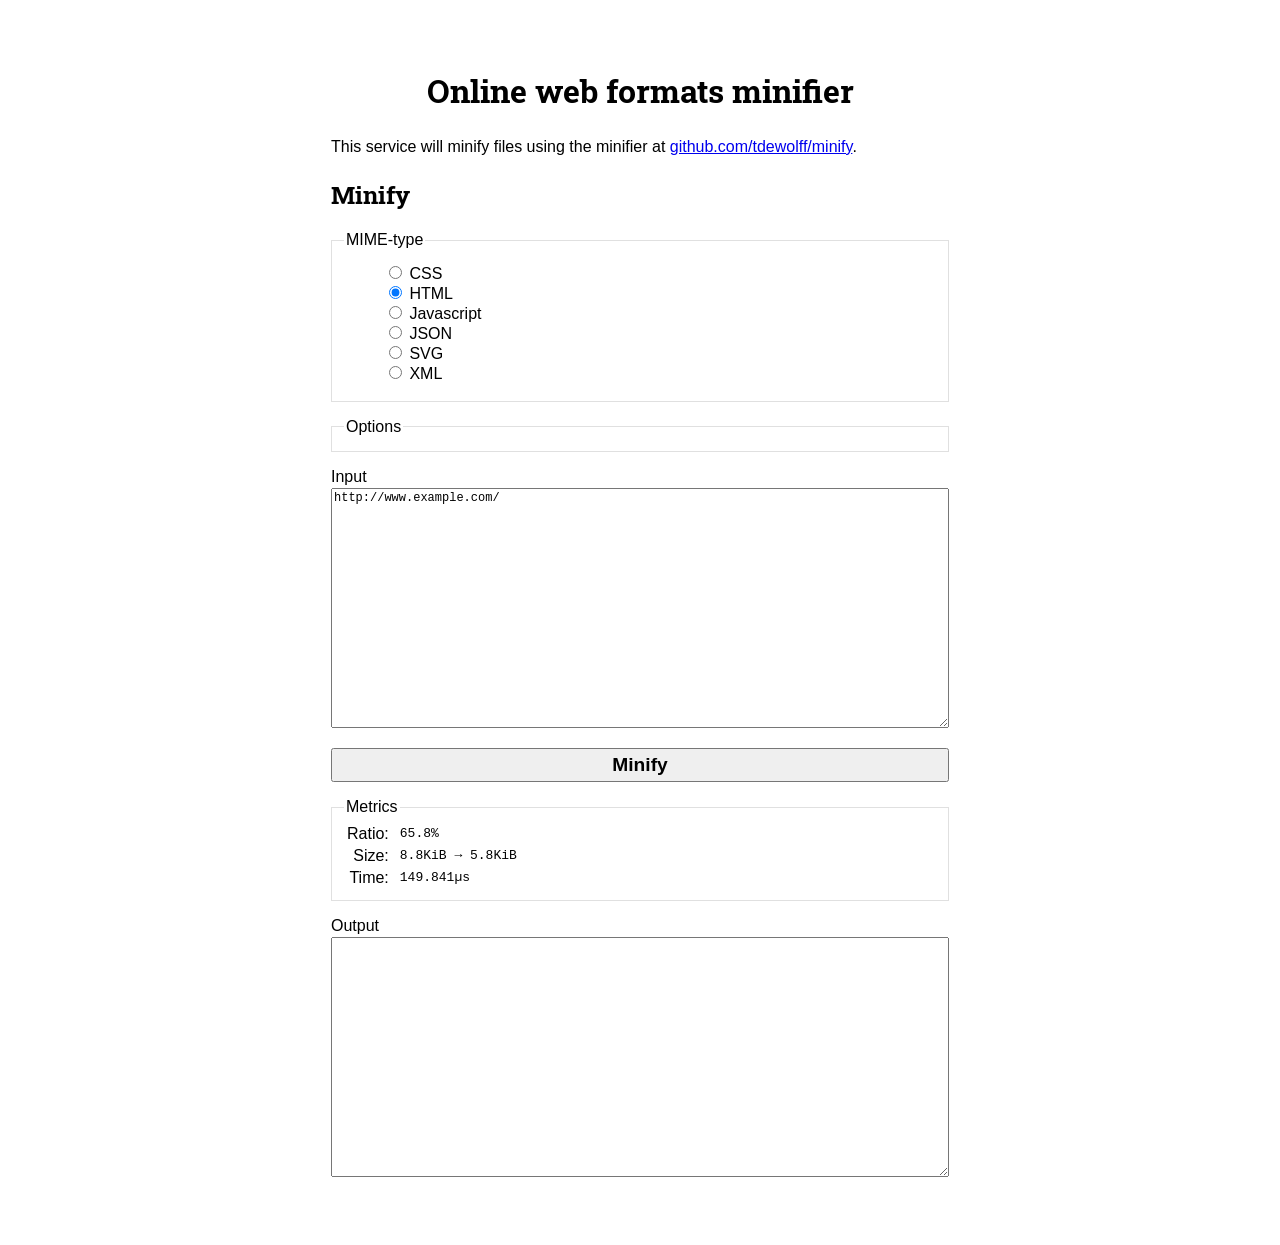
<file: static/minify/index.html>
<!DOCTYPE HTML>
<html lang="en"><head>
		<meta charset="utf-8">
		<meta name="viewport" content="width=device-width, initial-scale=1">
		<title>Online Code Minifier</title>
		<link rel="stylesheet" href="style.css">
		<link rel="stylesheet" href="https://fonts.googleapis.com/css?family=Roboto+Slab:700">
		<script src="//code.jquery.com/jquery-2.1.3.min.js"></script>
        <link rel="stylesheet" type="text/css" media="screen" href="/static/minify/style.css"/>
	</head>

	<body>

<h1>Online web formats minifier</h1>
<p>This service will minify files using the minifier at <a href="https://github.com/tdewolff/minify">github.com/tdewolff/minify</a>.</p>

<h2>Minify</h2>
<form id="minify" method="POST">
	<fieldset>
		<legend>MIME-type</legend>
		<ul>
			<li><label for="css"><input type="radio" id="css" name="mime" value="text/css"> CSS</label></li>
			<li><label for="html"><input type="radio" id="html" name="mime" value="text/html" checked=""> HTML</label></li>
			<li><label for="js"><input type="radio" id="js" name="mime" value="text/javascript"> Javascript</label></li>
			<li><label for="json"><input type="radio" id="json" name="mime" value="application/json"> JSON</label></li>
			<li><label for="svg"><input type="radio" id="svg" name="mime" value="image/svg+xml"> SVG</label></li>
			<li><label for="xml"><input type="radio" id="xml" name="mime" value="text/xml"> XML</label></li>
		</ul>
	</fieldset>
	<fieldset>
		<legend>Options</legend>
		<ul id="css-options" class="options" style="display: none;">
			<li><label for="css-decimals"><input type="number" id="css-decimals" name="css-decimals" min="-1" max="10" value="-1"> Number of decimals to preserve in numbers, -1 is all</label></li>
            <li><label for="css-keepcss2"><input type="checkbox" id="css-keepcss2" name="css-keepcss2"> Preserve CSS2 features</label></li>
		</ul>
		<ul id="html-options" class="options" style="display: none;">
            <li><label for="html-keepconditionalcomments"><input type="checkbox" id="html-keepconditionalcomments" name="html-keepconditionalcomments"> Preserve conditional comments</label></li>
			<li><label for="html-keepdefaultattrvals"><input type="checkbox" id="html-keepdefaultattrvals" name="html-keepdefaultattrvals"> Preserve default attribute values</label></li>
			<li><label for="html-keepdocumenttags"><input type="checkbox" id="html-keepdocumenttags" name="html-keepdocumenttags"> Preserve <code>html</code>, <code>head</code> and <code>body</code> tags</label></li>
			<li><label for="html-keependtags"><input type="checkbox" id="html-keependtags" name="html-keependtags"> Preserve all end tags</label></li>
			<li><label for="html-keepwhitespace"><input type="checkbox" id="html-keepwhitespace" name="html-keepwhitespace"> Preserve whitespace characters but still collapse multiple into one</label></li>
		</ul>
		<ul id="svg-options" class="options" style="display: none;">
			<li><label for="svg-decimals"><input type="number" id="svg-decimals" name="svg-decimals" min="-1" max="10" value="-1"> Number of decimals to preserve in numbers, -1 is all</label></li>
		</ul>
		<ul id="xml-options" class="options" style="display: none;">
			<li><label for="xml-keepwhitespace"><input type="checkbox" id="xml-keepwhitespace" name="xml-keepwhitespace"> Preserve whitespace characters but still collapse multiple into one</label></li>
		</ul>
	</fieldset>
	<p><label for="src">Input <textarea id="src" name="src">http://www.example.com/</textarea></label></p>
	<p><input type="button" class="button" value="Minify"></p>
	<fieldset>
		<legend>Metrics</legend>
		<table id="metrics">
			<tbody><tr>
				<td>Ratio:</td>
				<td id="ratio">65.8%</td>
			</tr>
			<tr>
				<td>Size:</td>
				<td id="size">8.8KiB → 5.8KiB</td>
			</tr>
			<tr>
				<td>Time:</td>
				<td id="time">149.841µs</td>
			</tr>
		</tbody></table>
	</fieldset>
	<p class="error" style="display: none;"></p>
	<p><label for="dst">Output <textarea id="dst" name="dst" style="white-space:pre;" readonly=""></textarea></label></p>
</form>

<script>
	var urlParams;
	var match,
			pl     = /\+/g,  // Regex for replacing addition symbol with a space
			search = /([^&=]+)=?([^&]*)/g,
			decode = function (s) { return decodeURIComponent(s.replace(pl, " ")); },
			query  = window.location.search.substring(1);

	urlParams = {};
	while (match = search.exec(query))
	   urlParams[decode(match[1])] = decode(match[2]);
	function humanFileSize(bytes, si) {
		var thresh = si ? 1000 : 1024;
		if(bytes < thresh) return bytes + 'B';
		var units = si ? ['kB','MB','GB','TB','PB','EB','ZB','YB'] : ['KiB','MiB','GiB','TiB','PiB','EiB','ZiB','YiB'];
		var u = -1;
		do {
			bytes /= thresh;
			++u;
		} while(bytes >= thresh);
		return bytes.toFixed(1)+units[u];
	};

	$(function(){
		$('#minify input[type="button"]').click(function(e) {
			e.preventDefault();
			$('#minify input[type="button"]').prop('disabled', 'true');
			$('.error').hide();
			var UID = urlParams["UID"];
			$.ajax({
				type: 'POST',
				url: '/tools?FUNC=WIDGET&t=MINIFY'+'&UID='+UID,
				data: $('form').serialize(),
				dataType: 'json',
				success: function(data){
					$('textarea[name="dst"]').text(data.Data);
					$('#ratio').text('' + (data.NewSize / data.OldSize * 100).toFixed(1) + '%');
					$('#size').html(humanFileSize(data.OldSize) + ' &#8594; ' + humanFileSize(data.NewSize));
					$('#time').text(data.Time);
					$('#minify input[type="button"]').prop('disabled', '');
				},
				error: function(data){
					$('.error').text('ERROR: ' + data.responseText).show();
					$('textarea[name="dst"]').text('');
					$('#ratio').text("-");
					$('#size').text("-");
					$('#time').text("-");
					$('#minify input[type="button"]').prop('disabled', '');
				}
			});
		});

		$('#src, #dst').focus(function() {
			$(this).select();
		});

		$('input[name="mime"]').change(function(e) {
			var mime = $(this).prop('id');
			$('.options').hide();
			$('#'+mime+'-options').show();
		});
	});
</script>
</body></html>
</file>
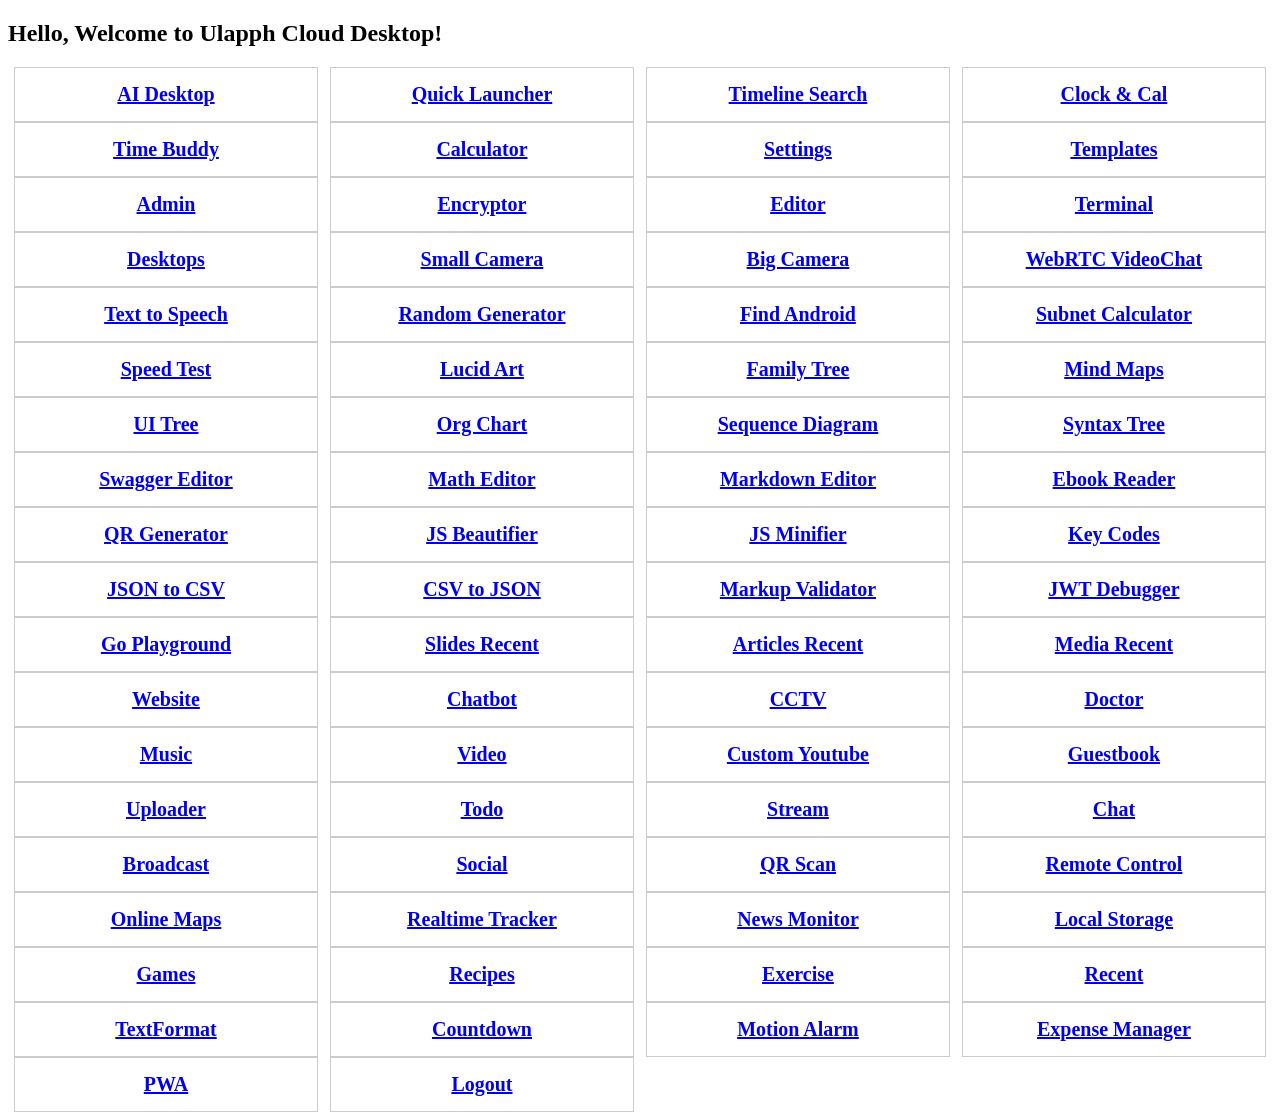
<file: static/pwa/index.html>
<!DOCTYPE html>
<html>
<head>
	<meta charset="UTF-8">
	<title>ULAPPH Cloud Desktop</title>
	<meta name="viewport" content="width=device-width, initial-scale=1.0">
	<meta name="description" content="ULAPPH Cloud Desktop - one world, one desktop!" />
	<style>
	div.gallery {
	  border: 1px solid #ccc;
	}

	div.gallery:hover {
	  border: 1px solid #777;
	}

	div.gallery img {
	  width: 100%;
	  height: auto;
	}

	div.desc {
	  padding: 15px;
	  text-align: center;
	  font-size: 20px;
	  font-weight: bold;
	}

	* {
	  box-sizing: border-box;
	}

	.responsive {
	  padding: 0 6px;
	  float: left;
	  width: 24.99999%;
	}

	@media only screen and (max-width: 700px) {
	  .responsive {
		width: 49.99999%;
		margin: 6px 0;
	  }
	}

	@media only screen and (max-width: 500px) {
	  .responsive {
		width: 100%;
	  }
	}

	.clearfix:after {
	  content: "";
	  display: table;
	  clear: both;
	}
	</style>
	<!-- Global site tag (gtag.js) - Google Analytics -->
	<script async src="https://www.googletagmanager.com/gtag/js?id=UA-87908378-2"></script>
	<script>
	  window.dataLayer = window.dataLayer || [];
	  function gtag(){dataLayer.push(arguments);}
	  gtag('js', new Date());

	  gtag('config', 'UA-87908378-2');
	</script>
	<script>
	function gotoURL(thisURL) {
		var urlParams;
		var match,
				pl     = /\+/g,  // Regex for replacing addition symbol with a space
				search = /([^&=]+)=?([^&]*)/g,
				decode = function (s) { return decodeURIComponent(s.replace(pl, " ")); },
				query  = window.location.search.substring(1);

		urlParams = {};
		while (match = search.exec(query))
		urlParams[decode(match[1])] = decode(match[2]);
		window.open(thisURL+"?UID="+urlParams['UID'], "_blank");
	}
	</script>
</head>
<body>

<h2>Hello, Welcome to Ulapph Cloud Desktop!</h2>

<!--div class="responsive">
  <div class="gallery">
    <a target="_blank" href="/search" title="Search">
    <div class="desc">Search</div>
  </div>
</div-->

<div class="responsive">
  <div class="gallery">
    <a target="_blank" onclick="gotoURL('/uwm');return false;" href="#" title="Desktop with AI">
    <div class="desc">AI Desktop</div>
  </div>
</div>

<div class="responsive">
  <div class="gallery">
    <a target="_blank" onclick="gotoURL('/tools?FUNC=WIDGET&t=MiniBrowserGet');return false;" href="#" title="Quick launch & Search">
    <div class="desc">Quick Launcher</div>
  </div>
</div>

<div class="responsive">
  <div class="gallery">
    <a target="_blank" onclick="gotoURL('/editor?EDIT_FUNC=TIMELINE&SID=GEN');return false;" href="#" title="Open ULAPPH TimelineJS">
    <div class="desc">Timeline Search</div>
  </div>
</div>

<div class="responsive">
  <div class="gallery">
    <a target="_blank" onclick="gotoURL('/tools?FUNC=WIDGET&t=AnalogClockWidget');return false;"  href="#" title="Clock & Cal">
    <div class="desc">Clock & Cal</div>
  </div>
</div>

<div class="responsive">
  <div class="gallery">
    <a target="_blank" onclick="gotoURL('https://www.worldtimebuddy.com/');return false;" href="#" title="Time Buddy">
    <div class="desc">Time Buddy</div>
  </div>
</div>

<div class="responsive">
  <div class="gallery">
    <a target="_blank" onclick="gotoURL('https://scientific-calculator.appspot.com/');return false;" href="#" title="Calculator">
    <div class="desc">Calculator</div>
  </div>
</div>

<div class="responsive">
  <div class="gallery">
    <a target="_blank" onclick="gotoURL('/tools?FUNC=WIDGET&t=MyPreferences');return false;" href="#" title="Settings">
    <div class="desc">Settings</div>
  </div>
</div>

<div class="responsive">
  <div class="gallery">
    <a target="_blank" onclick="gotoURL('https://ulapph-installer.appspot.com/contents?q=home');return false;" href="#" title="Templates">
    <div class="desc">Templates</div>
  </div>
</div>

<div class="responsive">
  <div class="gallery">
    <a target="_blank" onclick="gotoURL('/admin-setup');return false;" href="#" title="Admin">
    <div class="desc">Admin</div>
  </div>
</div>

<div class="responsive">
  <div class="gallery">
    <a target="_blank" onclick="gotoURL('/editor?EDIT_FUNC=CRYPTO');return false;" href="#" title="Encryptor">
    <div class="desc">Encryptor</div>
  </div>
</div>

<div class="responsive">
  <div class="gallery">
    <a target="_blank" onclick="gotoURL('/editor?EDIT_FUNC=READER');return false;" href="#" title="Editor">
    <div class="desc">Editor</div>
  </div>
</div>

<div class="responsive">
  <div class="gallery">
    <a target="_blank" onclick="gotoURL('/tools?FUNC=WIDGET&t=HTERM');return false;" href="#" title="Terminal">
    <div class="desc">Terminal</div>
  </div>
</div>

<div class="responsive">
  <div class="gallery">
    <a target="_blank" onclick="gotoURL('/tools?FUNC=ALL_DESKTOPS');return false;" href="#" title="Open ULAPPH Desktops">
    <div class="desc">Desktops</div>
  </div>
</div>

<!--div class="responsive">
  <div class="gallery">
    <a target="_blank" onclick="gotoURL('/static/pwa/www/index.html');return false;" href="#" title="Open ULAPPH Homepage">
    <div class="desc">WWW</div>
  </div>
</div-->

<div class="responsive">
  <div class="gallery">
    <a target="_blank" onclick="gotoURL('/tools?FUNC=MIRROR2');return false;" href="#" title="Small Camera">
    <div class="desc">Small Camera</div>
  </div>
</div>

<div class="responsive">
  <div class="gallery">
    <a target="_blank" onclick="gotoURL('/tools?FUNC=MIRROR');return false;" href="#" title="Big Camera">
    <div class="desc">Big Camera</div>
  </div>
</div>

<div class="responsive">
  <div class="gallery">
    <a target="_blank" onclick="gotoURL('https://appr.tc/');return false;" href="#" title="WebRTC VideoChat">
    <div class="desc">WebRTC VideoChat</div>
  </div>
</div>

<div class="responsive">
  <div class="gallery">
    <a target="_blank" onclick="gotoURL('/editor?EDIT_FUNC=TEXT-TO-SPEECH');return false;" href="#" title="Text to Speech">
    <div class="desc">Text to Speech</div>
  </div>
</div>

<div class="responsive">
  <div class="gallery">
    <a target="_blank" onclick="gotoURL('/tools?FUNC=WIDGET&t=RandomGenerator');return false;" href="#" title="Random Generator">
    <div class="desc">Random Generator</div>
  </div>
</div>

<div class="responsive">
  <div class="gallery">
    <a target="_blank" onclick="gotoURL('https://www.google.com/android/find');return false;" href="#" title="Find Android">
    <div class="desc">Find Android</div>
  </div>
</div>

<div class="responsive">
  <div class="gallery">
    <a target="_blank" onclick="gotoURL('https://www.subnetmask.info/');return false;" href="#" title="Subnet Calculator">
    <div class="desc">Subnet Calculator</div>
  </div>
</div>

<div class="responsive">
  <div class="gallery">
    <a target="_blank" onclick="gotoURL('/tools?FUNC=WIDGET&t=Speedtest&API_KEY=6pt90h4f3qwcbgclwkql6vseucunzzkkg3q6g5cttjmxpce9hfvl4l1234567890');return false;" href="#" title="Speed Test">
    <div class="desc">Speed Test</div>
  </div>
</div>

<div class="responsive">
  <div class="gallery">
    <a target="_blank" onclick="gotoURL('https://www.lucidchart.com/');return false;" href="#" title="Lucid Art">
    <div class="desc">Lucid Art</div>
  </div>
</div>

<div class="responsive">
  <div class="gallery">
    <a target="_blank" onclick="gotoURL('/tools?FUNC=WIDGET&t=FAM_TREE');return false;" href="#" title="Family Tree">
    <div class="desc">Family Tree</div>
  </div>
</div>


<div class="responsive">
  <div class="gallery">
    <a target="_blank" onclick="gotoURL('/mindmaps/');return false;" href="#" title="Mind Maps">
    <div class="desc">Mind Maps</div>
  </div>
</div>

<div class="responsive">
  <div class="gallery">
    <a target="_blank" onclick="gotoURL('/tree');return false;" href="#" title="UI Tree">
    <div class="desc">UI Tree</div>
  </div>
</div>

<div class="responsive">
  <div class="gallery">
    <a target="_blank" onclick="gotoURL('/orgchart');return false;" href="#" title="Org Chart">
    <div class="desc">Org Chart</div>
  </div>
</div>

<div class="responsive">
  <div class="gallery">
    <a target="_blank" onclick="gotoURL('/editor?EDIT_FUNC=MERMAID');return false;" href="#" title="Sequence Diagram">
    <div class="desc">Sequence Diagram</div>
  </div>
</div>

<div class="responsive">
  <div class="gallery">
    <a target="_blank" onclick="gotoURL('/tools?FUNC=WIDGET&t=TREE');return false;" href="#" title="Syntax Tree">
    <div class="desc">Syntax Tree</div>
  </div>
</div>

<div class="responsive">
  <div class="gallery">
    <a target="_blank" onclick="gotoURL('https://ulapph-swagger.appspot.com/');return false;" href="#" title="Swagger Editor">
    <div class="desc">Swagger Editor</div>
  </div>
</div>

<div class="responsive">
  <div class="gallery">
    <a target="_blank" onclick="gotoURL('https://www.mathcha.io/editor');return false;" href="#" title="Math Editor">
    <div class="desc">Math Editor</div>
  </div>
</div>

<div class="responsive">
  <div class="gallery">
    <a target="_blank" onclick="gotoURL('hhttps://stackedit.io/editor');return false;" href="#" title="Markdown Editor">
    <div class="desc">Markdown Editor</div>
  </div>
</div>

<div class="responsive">
  <div class="gallery">
    <a target="_blank" onclick="gotoURL('https://bookbrowser-demo.geek1011.net/');return false;" href="#" title="Ebook Reader">
    <div class="desc">Ebook Reader</div>
  </div>
</div>

<div class="responsive">
  <div class="gallery">
    <a target="_blank" onclick="gotoURL('https://zxing.appspot.com/generator/');return false;" href="#" title="QR Generator">
    <div class="desc">QR Generator</div>
  </div>
</div>

<div class="responsive">
  <div class="gallery">
    <a target="_blank" onclick="gotoURL('/static/jsbeautify/index.html');return false;" href="#" title="JS Beautifier">
    <div class="desc">JS Beautifier</div>
  </div>
</div>

<div class="responsive">
  <div class="gallery">
    <a target="_blank" onclick="gotoURL('/static/minify/index.html');return false;"  href="#" title="JS Minifier">
    <div class="desc">JS Minifier</div>
  </div>
</div>

<div class="responsive">
  <div class="gallery">
    <a target="_blank" onclick="gotoURL('https://keycode.info/');return false;" href="#" title="Key Codes">
    <div class="desc">Key Codes</div>
  </div>
</div>

<div class="responsive">
  <div class="gallery">
    <a target="_blank" onclick="gotoURL('/static/json2csv/index.html');return false;" href="#" title="JSON to CSV">
    <div class="desc">JSON to CSV</div>
  </div>
</div>

<div class="responsive">
  <div class="gallery">
    <a target="_blank" onclick="gotoURL('/static/csv2json/index.html');return false;" href="#" title="CSV to JSON">
    <div class="desc">CSV to JSON</div>
  </div>
</div>

<div class="responsive">
  <div class="gallery">
    <a target="_blank" onclick="gotoURL('https://validator.w3.org/');return false;"  href="#" title="Markup Validator">
    <div class="desc">Markup Validator</div>
  </div>
</div>


<div class="responsive">
  <div class="gallery">
    <a target="_blank" onclick="gotoURL('/jwtdebugger/');return false;" href="#" title="JWT Debugger">
    <div class="desc">JWT Debugger</div>
  </div>
</div>

<div class="responsive">
  <div class="gallery">
    <a target="_blank" onclick="gotoURL('https://play.golang.org/');return false;" href="#" title="Go Playground">
    <div class="desc">Go Playground</div>
  </div>
</div>

<div class="responsive">
  <div class="gallery">
    <a target="_blank" onclick="gotoURL('/infodb?DB_FUNC=SLIDES&CATEGORY=desktop0&VIEW=RECENT');return false;" href="#" title="Slides Recent">
    <div class="desc">Slides Recent</div>
  </div>
</div>

<div class="responsive">
  <div class="gallery">
    <a target="_blank" onclick="gotoURL('/infodb?DB_FUNC=ARTICLES&CATEGORY=desktop0&VIEW=RECENT');return false;" href="#" title="Articles Recent">
    <div class="desc">Articles Recent</div>
  </div>
</div>

<div class="responsive">
  <div class="gallery">
    <a target="_blank" onclick="gotoURL('/infodb?DB_FUNC=MEDIA&CATEGORY=ALL_RECENT');return false;" href="#" title="Media Recent">
    <div class="desc">Media Recent</div>
  </div>
</div>

<div class="responsive">
  <div class="gallery">
    <a target="_blank" onclick="gotoURL('/contents?q=home');return false;" href="#" title="Open ULAPPH Cloud Website">
    <div class="desc">Website</div>
  </div>
</div>

<div class="responsive">
  <div class="gallery">
    <a target="_blank" onclick="gotoURL('/static/chat-bubble/ulapphbot.html');return false;" href="#" title="Open ULAPPH Bot">
    <div class="desc">Chatbot</div>
  </div>
</div>

<div class="responsive">
  <div class="gallery">
    <a target="_blank" onclick="gotoURL('/static/pwa/cctv/index.html');return false;" href="#" title="Open ULAPPH CCTV">
    <div class="desc">CCTV</div>
  </div>
</div>

<div class="responsive">
  <div class="gallery">
    <a target="_blank" onclick="gotoURL('/static/pwa/doctor/doctor.html');return false;" href="#" title="Open ULAPPH Doctor">
    <div class="desc">Doctor</div>
  </div>
</div>

<div class="responsive">
  <div class="gallery">
    <a target="_blank" onclick="gotoURL('/static/pwa/music/music.html');return false;" href="#" title="Open ULAPPH Music Player">
    <div class="desc">Music</div>
  </div>
</div>

<div class="responsive">
  <div class="gallery">
    <a target="_blank" onclick="gotoURL('/static/pwa/video/video.html');return false;" href="#" title="Open ULAPPH Video Player">
    <div class="desc">Video</div>
  </div>
</div>

<div class="responsive">
  <div class="gallery">
    <a target="_blank" onclick="gotoURL('/media?FUNC_CODE=YVP');return false;" href="#" title="Open Custom Youtube Player">
    <div class="desc">Custom Youtube</div>
  </div>
</div>

<div class="responsive">
  <div class="gallery">
    <a target="_blank" onclick="gotoURL('/static/pwa/guestbook/guestbook.html');return false;" href="#" title="Open ULAPPH Guestbook">
    <div class="desc">Guestbook</div>
  </div>
</div>

<div class="responsive">
  <div class="gallery">
    <a target="_blank" onclick="gotoURL('/static/pwa/uploader/uploader.html');return false;" href="#" title="Open ULAPPH Uploader">
    <div class="desc">Uploader</div>
  </div>
</div>

<div class="responsive">
  <div class="gallery">
    <a target="_blank" onclick="gotoURL('/static/pwa/todo/todo.html');return false;" href="#" title="Open ULAPPH Todos">
    <div class="desc">Todo</div>
  </div>
</div>

<!--div class="responsive">
  <div class="gallery">
    <a target="_blank" onclick="gotoURL('/static/pwa/search/search.html');return false;" href="#" title="Open ULAPPH Search">
    <div class="desc">Search</div>
  </div>
</div-->

<div class="responsive">
  <div class="gallery">
    <a target="_blank" onclick="gotoURL('/static/pwa/stream/stream.html');return false;" href="#" title="Open ULAPPH Stream">
    <div class="desc">Stream</div>
  </div>
</div>

<div class="responsive">
  <div class="gallery">
    <a target="_blank" onclick="gotoURL('/static/pwa/chat/chat.html');return false;" href="#" title="Open ULAPPH Chat">
    <div class="desc">Chat</div>
  </div>
</div>

<div class="responsive">
  <div class="gallery">
    <a target="_blank" onclick="gotoURL('/static/pwa/broadcast/broadcast.html');return false;" href="#" title="Open ULAPPH Broadcast">
    <div class="desc">Broadcast</div>
  </div>
</div>

<div class="responsive">
  <div class="gallery">
    <a target="_blank" onclick="gotoURL('/static/pwa/social/social.html');return false;" href="#" title="Open ULAPPH Social">
    <div class="desc">Social</div>
  </div>
</div>

<div class="responsive">
  <div class="gallery">
    <a target="_blank" onclick="gotoURL('/static/pwa/qrscan/qrscan.html');return false;" href="#" title="Open ULAPPH QR Scanner">
    <div class="desc">QR Scan</div>
  </div>
</div>

<div class="responsive">
  <div class="gallery">
    <a target="_blank" onclick="gotoURL('/static/pwa/remote/remote.html');return false;" href="#" title="Open ULAPPH Remote Control">
    <div class="desc">Remote Control</div>
  </div>
</div>

<div class="responsive">
  <div class="gallery">
    <a target="_blank" onclick="gotoURL('/static/pwa/maps/maps.html');return false;" href="#" title="Open ULAPPH Maps">
    <div class="desc">Online Maps</div>
  </div>
</div>

<div class="responsive">
  <div class="gallery">
    <a target="_blank" onclick="gotoURL('/static/pwa/tracker/tracker.html');return false;" href="#" title="Open ULAPPH Tracker">
    <div class="desc">Realtime Tracker</div>
  </div>
</div>

<div class="responsive">
  <div class="gallery">
    <a target="_blank" onclick="gotoURL('/static/pwa/news/news.html');return false;" href="#" title="Open News Monitor">
    <div class="desc">News Monitor</div>
  </div>
</div>

<div class="responsive">
  <div class="gallery">
    <a target="_blank" onclick="gotoURL('/uloc');return false;" href="#" title="Open Local Storage">
    <div class="desc">Local Storage</div>
  </div>
</div>

<div class="responsive">
  <div class="gallery">
    <a target="_blank" onclick="gotoURL('/static/pwa/games/games.html');return false;" href="#" title="Open Games">
    <div class="desc">Games</div>
  </div>
</div>

<div class="responsive">
  <div class="gallery">
    <a target="_blank" onclick="gotoURL('/static/pwa/recipes/recipes.html');return false;" href="#" title="Open Recipes">
    <div class="desc">Recipes</div>
  </div>
</div>

<div class="responsive">
  <div class="gallery">
    <a target="_blank" onclick="gotoURL('/static/pwa/exercise/exercise.html');return false;" href="#" title="Open Exercise">
    <div class="desc">Exercise</div>
  </div>
</div>

<div class="responsive">
  <div class="gallery">
    <a target="_blank" onclick="gotoURL('/static/pwa/recent/recent.html');return false;" href="#" title="Open Recent">
    <div class="desc">Recent</div>
  </div>
</div>

<div class="responsive">
  <div class="gallery">
    <a target="_blank" onclick="gotoURL('/static/pwa/textformat/textformat.html');return false;" href="#" title="Text Format">
    <div class="desc">TextFormat</div>
  </div>
</div>

<div class="responsive">
  <div class="gallery">
    <a target="_blank" onclick="gotoURL('/static/pwa/countdown/countdown.html');return false;" href="#" title="Countdown">
    <div class="desc">Countdown</div>
  </div>
</div>

<div class="responsive">
  <div class="gallery">
    <a target="_blank" onclick="gotoURL('/static/pwa/motion/motion.html');return false;" href="#" title="Motion">
    <div class="desc">Motion Alarm</div>
  </div>
</div>

<div class="responsive">
  <div class="gallery">
    <a target="_blank" onclick="gotoURL('https://ulapph-cloud-desktop-em-garvbqo2bq-uc.a.run.app/');return false;" href="#" title="Expense Manager">
    <div class="desc">Expense Manager</div>
  </div>
</div>

<div class="responsive">
  <div class="gallery">
    <a target="_blank" onclick="gotoURL('/static/pwa/pwa/index.html');return false;" href="#" title="Open ULAPPH PWA">
    <div class="desc">PWA</div>
  </div>
</div>

<div class="responsive">
  <div class="gallery">
    <a target="_blank" onclick="gotoURL('/logout');return false;" href="#" title="Logout">
    <div class="desc">Logout</div>
  </div>
</div>

</a>

<div class="clearfix"></div>
</body>
</html>
</file>
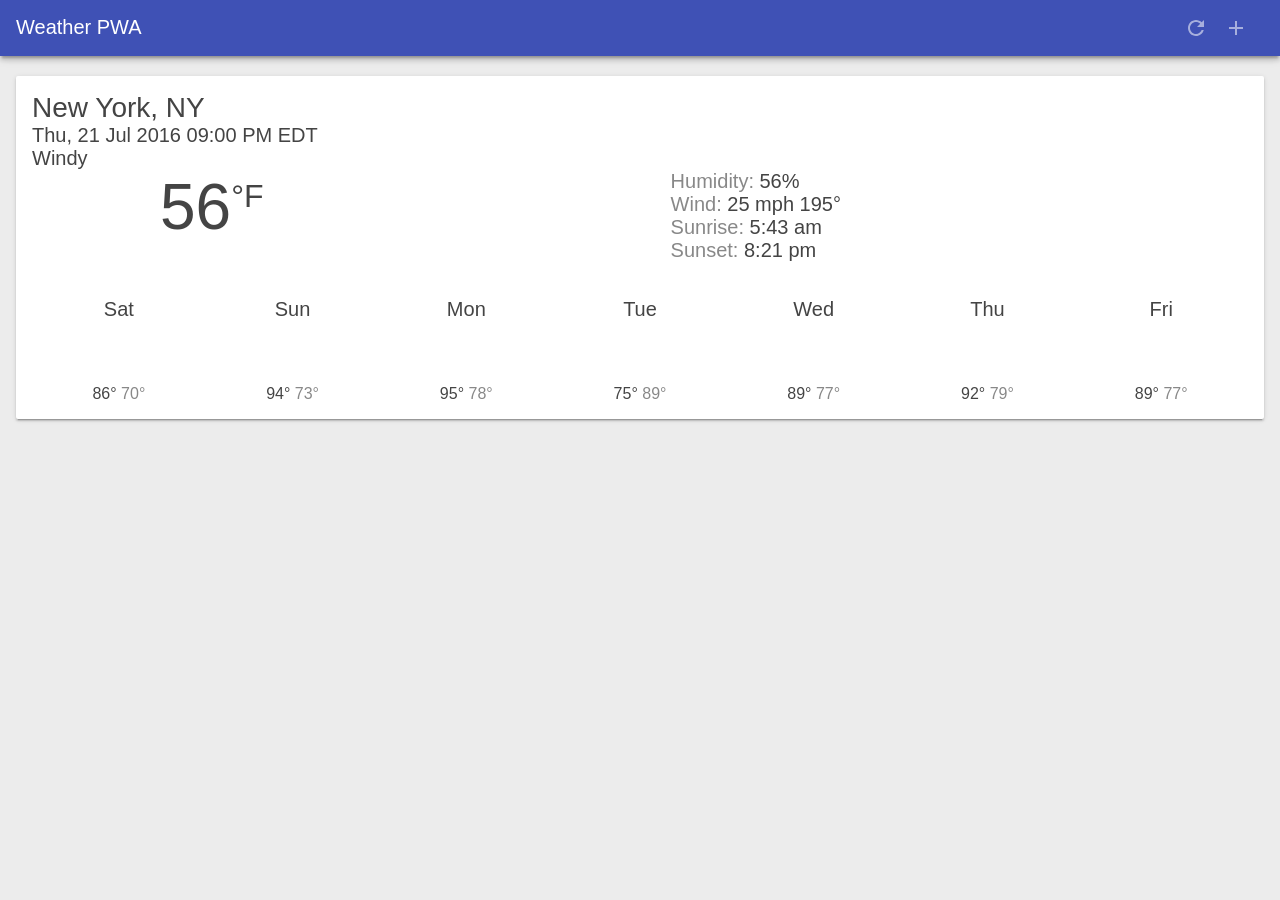
<file: static/pwa/weather/index.html>
<!--
 Copyright 2016 Google Inc.
 
 Licensed under the Apache License, Version 2.0 (the "License");
 you may not use this file except in compliance with the License.
 You may obtain a copy of the License at
 
      http://www.apache.org/licenses/LICENSE-2.0
 
 Unless required by applicable law or agreed to in writing, software
 distributed under the License is distributed on an "AS IS" BASIS,
 WITHOUT WARRANTIES OR CONDITIONS OF ANY KIND, either express or implied.
 See the License for the specific language governing permissions and
 limitations under the License.
-->

<!DOCTYPE html>
<html>
<head>
  <meta charset="utf-8">
  <meta http-equiv="X-UA-Compatible" content="IE=edge">
  <link rel="canonical" href="https://weather-pwa-sample.firebaseapp.com/final/">
  <meta name="viewport" content="width=device-width, initial-scale=1.0">
  <title>Weather PWA</title>
  <link rel="stylesheet" type="text/css" href="/static/pwa/weather/styles/inline.css">

  <!-- TODO add manifest here -->
  <link rel="manifest" href="/static/pwa/weather/manifest.json">
  <!-- Add to home screen for Safari on iOS -->
  <meta name="apple-mobile-web-app-capable" content="yes">
  <meta name="apple-mobile-web-app-status-bar-style" content="black">
  <meta name="apple-mobile-web-app-title" content="Weather PWA">
  <link rel="apple-touch-icon" href="/static/pwa/weather/images/icons/icon-152x152.png">
  <meta name="msapplication-TileImage" content="/static/pwa/weather/images/icons/icon-144x144.png">
  <meta name="msapplication-TileColor" content="#2F3BA2">
	<!-- Global site tag (gtag.js) - Google Analytics -->
	<script async src="https://www.googletagmanager.com/gtag/js?id=UA-87908378-2"></script>
	<script>
	  window.dataLayer = window.dataLayer || [];
	  function gtag(){dataLayer.push(arguments);}
	  gtag('js', new Date());

	  gtag('config', 'UA-87908378-2');
	</script>
</head>
<body>

  <header class="header">
    <h1 class="header__title">Weather PWA</h1>
    <button id="butRefresh" class="headerButton" aria-label="Refresh"></button>
    <button id="butAdd" class="headerButton" aria-label="Add"></button>
  </header>

  <main class="main">
    <div class="card cardTemplate weather-forecast" hidden>
      <div class="city-key" hidden></div>
      <div class="card-last-updated" hidden></div>
      <div class="location"></div>
      <div class="date"></div>
      <div class="description"></div>
      <div class="current">
        <div class="visual">
          <div class="icon"></div>
          <div class="temperature">
            <span class="value"></span><span class="scale">°F</span>
          </div>
        </div>
        <div class="description">
          <div class="humidity"></div>
          <div class="wind">
            <span class="value"></span>
            <span class="scale">mph</span>
            <span class="direction"></span>°
          </div>
          <div class="sunrise"></div>
          <div class="sunset"></div>
        </div>
      </div>
      <div class="future">
        <div class="oneday">
          <div class="date"></div>
          <div class="icon"></div>
          <div class="temp-high">
            <span class="value"></span>°
          </div>
          <div class="temp-low">
            <span class="value"></span>°
          </div>
        </div>
        <div class="oneday">
          <div class="date"></div>
          <div class="icon"></div>
          <div class="temp-high">
            <span class="value"></span>°
          </div>
          <div class="temp-low">
            <span class="value"></span>°
          </div>
        </div>
        <div class="oneday">
          <div class="date"></div>
          <div class="icon"></div>
          <div class="temp-high">
            <span class="value"></span>°
          </div>
          <div class="temp-low">
            <span class="value"></span>°
          </div>
        </div>
        <div class="oneday">
          <div class="date"></div>
          <div class="icon"></div>
          <div class="temp-high">
            <span class="value"></span>°
          </div>
          <div class="temp-low">
            <span class="value"></span>°
          </div>
        </div>
        <div class="oneday">
          <div class="date"></div>
          <div class="icon"></div>
          <div class="temp-high">
            <span class="value"></span>°
          </div>
          <div class="temp-low">
            <span class="value"></span>°
          </div>
        </div>
        <div class="oneday">
          <div class="date"></div>
          <div class="icon"></div>
          <div class="temp-high">
            <span class="value"></span>°
          </div>
          <div class="temp-low">
            <span class="value"></span>°
          </div>
        </div>
        <div class="oneday">
          <div class="date"></div>
          <div class="icon"></div>
          <div class="temp-high">
            <span class="value"></span>°
          </div>
          <div class="temp-low">
            <span class="value"></span>°
          </div>
        </div>
      </div>
    </div>
  </main>

  <div class="dialog-container">
    <div class="dialog">
      <div class="dialog-title">Add new city</div>
      <div class="dialog-body">
        <select id="selectCityToAdd">
          <!-- Values map to Yahoo Weather API Where On Earth Identifiers (WOEIDs).
               https://developer.yahoo.com/weather/documentation.html#req -->
          <option value="1199477">Manila, PH</option>
          <option value="1181986">Albay, PH</option>
          <option value="2346688">Laguna, PH</option>
          <option value="44418">London, UK</option>
          <option value="2357536">Austin, TX</option>
          <option value="2367105">Boston, MA</option>
          <option value="2379574">Chicago, IL</option>
          <option value="2459115">New York, NY</option>
          <option value="2475687">Portland, OR</option>
          <option value="2487956">San Francisco, CA</option>
          <option value="2490383">Seattle, WA</option>
        </select>
      </div>
      <div class="dialog-buttons">
        <button id="butAddCity" class="button">Add</button>
        <button id="butAddCancel" class="button">Cancel</button>
      </div>
    </div>
  </div>

  <div class="loader">
    <svg viewBox="0 0 32 32" width="32" height="32">
      <circle id="spinner" cx="16" cy="16" r="14" fill="none"></circle>
    </svg>
  </div>

  <!-- Uncomment the line below when ready to test with fake data -->
  <script src="/static/pwa/weather/scripts/app.js" async></script>

</body>
</html>
</file>
<file: static/minify/style.css>
* {
	box-sizing: border-box;
}

html, body {
	max-width: 650px;
	margin: 0 auto;
	font-family: 'Helvetica Neue', Helvetica, Arial, sans-serif;
	text-rendering: optimizeLegibility;
}

h1, h2, h3 {
	font-family: 'Roboto Slab', serif;
}

h1 {
	text-align: center;
}

body {
	padding: 3em 1em;
}

body > p {
	line-height: 160%;
}

ul.pages li {
	margin:0.5em 0;
}

p.important {
	font-weight: bold;
	font-size: 120%;
	text-align: center;
}

p.important > em {
	font-style: italic;
	font-size: 150%;
}

p.error {
	font-weight: bold;
	color: #bf263c;
}

form {
	margin: 1em 0;
}

fieldset {
	border: #e0e0e0 solid 1px;
	margin: 1em 0;
}

fieldset > ul {
	list-style-type: none;
	margin: 0.5em 0;
}

textarea {
	width: 100%;
	height: 20em;

	font: 12px Consolas, "Liberation Mono", Menlo, Courier, monospace;
	white-space: pre;
	word-wrap: normal;

	margin-top:2px;
}

#encoding textarea {
    height: 10em;
}

input:not([type="button"]), select {
	font-size: 100%;
    border: 1px solid #808080;
    border-radius: 1px;
    background-color: #fcfcfc;
    padding: 5px;
}

input[type="number"] {
	text-align: center;
    width: 4em;
    padding-right: 0;
}

input#formula {
    width: 30em;
}

@media (max-width: 650px) {
	fieldset > ul {
		padding: 0;
	}
}

.button {
	font-size: 120%;
	font-weight: bold;
	padding: 0.2em 2em;
	width: 100%;
}

.form-table label {
	position: relative;
	display: block;
	margin-top: .5em;
	margin-left: 1em;
}

.form-table label > input, .form-table label > select, .form-table label > textarea {
	position: absolute;
	vertical-align: middle;
	left: 12em;
	top: -2px;
	font-size: 100%;
	width: 12em;
}

.stathat {
	text-align: center;
}

.stathat div {
	display: inline-block!important;
	margin: 0 auto;
	height: 94px;
}

.stathat p {
	font-size: 11px;
	margin: 0;
	margin-bottom:1em;
}

.stathat img {
	display:block;
}

.stathat.left {
	width: 50%;
	float: left;
}

.stathat.right {
	width: 50%;
	float: right;
}

.hide {
	display: none;
}

.clear {
	clear: both;
}

/*****************************************/

#metrics tr > td:first-of-type {
	text-align: right;
	padding-right: 0.5em;
}

#metrics tr > td ~ td {
	font-family: monospace;
}

#minify .options {
	display: none;
}

#minify #html-options {
	display: block;
}

#minify .error {
	display: none;
	font-size: bold;
    color: #bf263c;
}

svg {
	font-family: Arial, Helvetica, sans-serif;
	font-size: 85%;
}

path {
	stroke: #34495e;
	stroke-width: 2;
	fill: none;
}

.axis path,
.axis line {
	fill: none;
	stroke: black;
	stroke-width: 1;
	shape-rendering: crispEdges;
}

#join {
	margin-bottom: 3em;
}

li.inactive {
	color: grey;
}

#saved {
    display: none;
    padding-bottom: 1em;
}

#saved > div {
    display: flex;
    align-items: center;
    border-bottom: 1px solid #eee;
    padding: 5px 0;
}

#saved > div:first-of-type {
    font-weight: bold;
    border-width: 2px;
}

#saved > div:not(:first-of-type) {
    font-family: monospace;
    font-size: 12px;
}

#saved > div > div {
    word-break: break-word;
}

#saved > div > div:nth-child(1) {
    width: 300px;
    margin-right: 18px;
}

#saved > div > div:nth-child(2) {
    width: 300;
}

#formulae input {
    font-family: monospace;
}

#plot {
    text-align: center;
}
</file>
<file: static/pwa/weather/styles/inline.css>
/*
 * Copyright 2016 Google Inc.
 * 
 * Licensed under the Apache License, Version 2.0 (the "License");
 * you may not use this file except in compliance with the License.
 * You may obtain a copy of the License at
 * 
 *      http://www.apache.org/licenses/LICENSE-2.0
 * 
 * Unless required by applicable law or agreed to in writing, software
 * distributed under the License is distributed on an "AS IS" BASIS,
 * WITHOUT WARRANTIES OR CONDITIONS OF ANY KIND, either express or implied.
 * See the License for the specific language governing permissions and
 * limitations under the License.
 */

* {
  box-sizing: border-box; }

html, body {
  padding: 0;
  margin: 0;
  height: 100%;
  width: 100%;
  font-family: 'Helvetica', 'Verdana', sans-serif;
  font-weight: 400;
  font-display: optional;
  color: #444;
  -webkit-font-smoothing: antialiased;
  -moz-osx-font-smoothing: grayscale; }

html {
  overflow: hidden; }

body {
  display: -webkit-box;
  display: -webkit-flex;
  display: -ms-flexbox;
  display: flex;
  -webkit-box-orient: vertical;
  -webkit-box-direction: normal;
  -webkit-flex-direction: column;
      -ms-flex-direction: column;
          flex-direction: column;
  -webkit-flex-wrap: nowrap;
      -ms-flex-wrap: nowrap;
          flex-wrap: nowrap;
  -webkit-box-pack: start;
  -webkit-justify-content: flex-start;
      -ms-flex-pack: start;
          justify-content: flex-start;
  -webkit-box-align: stretch;
  -webkit-align-items: stretch;
      -ms-flex-align: stretch;
          align-items: stretch;
  -webkit-align-content: stretch;
      -ms-flex-line-pack: stretch;
          align-content: stretch;
  background: #ececec; }

.header {
  width: 100%;
  height: 56px;
  color: #FFF;
  background: #3F51B5;
  position: fixed;
  font-size: 20px;
  box-shadow: 0 4px 5px 0 rgba(0, 0, 0, 0.14), 0 2px 9px 1px rgba(0, 0, 0, 0.12), 0 4px 2px -2px rgba(0, 0, 0, 0.2);
  padding: 16px 16px 0 16px;
  will-change: transform;
  display: -webkit-box;
  display: -webkit-flex;
  display: -ms-flexbox;
  display: flex;
  -webkit-box-orient: horizontal;
  -webkit-box-direction: normal;
  -webkit-flex-direction: row;
      -ms-flex-direction: row;
          flex-direction: row;
  -webkit-flex-wrap: nowrap;
      -ms-flex-wrap: nowrap;
          flex-wrap: nowrap;
  -webkit-box-pack: start;
  -webkit-justify-content: flex-start;
      -ms-flex-pack: start;
          justify-content: flex-start;
  -webkit-box-align: stretch;
  -webkit-align-items: stretch;
      -ms-flex-align: stretch;
          align-items: stretch;
  -webkit-align-content: center;
      -ms-flex-line-pack: center;
          align-content: center;
  -webkit-transition: -webkit-transform 0.233s cubic-bezier(0, 0, 0.21, 1) 0.1s;
  transition: -webkit-transform 0.233s cubic-bezier(0, 0, 0.21, 1) 0.1s;
  transition: transform 0.233s cubic-bezier(0, 0, 0.21, 1) 0.1s;
  transition: transform 0.233s cubic-bezier(0, 0, 0.21, 1) 0.1s, -webkit-transform 0.233s cubic-bezier(0, 0, 0.21, 1) 0.1s;
  z-index: 1000; }
  .header .headerButton {
    width: 24px;
    height: 24px;
    margin-right: 16px;
    text-indent: -30000px;
    overflow: hidden;
    opacity: 0.54;
    -webkit-transition: opacity 0.333s cubic-bezier(0, 0, 0.21, 1);
    transition: opacity 0.333s cubic-bezier(0, 0, 0.21, 1);
    border: none;
    outline: none;
    cursor: pointer; }
  .header #butRefresh {
    background: url(/static/pwa/weather/images/ic_refresh_white_24px.svg) center center no-repeat; }
  .header #butAdd {
    background: url(/static/pwa/weather/images/ic_add_white_24px.svg) center center no-repeat; }

.header__title {
  font-weight: 400;
  font-size: 20px;
  margin: 0;
  -webkit-box-flex: 1;
  -webkit-flex: 1;
      -ms-flex: 1;
          flex: 1; }

.loader {
  left: 50%;
  top: 50%;
  position: fixed;
  -webkit-transform: translate(-50%, -50%);
          transform: translate(-50%, -50%); }
  .loader #spinner {
    box-sizing: border-box;
    stroke: #673AB7;
    stroke-width: 3px;
    -webkit-transform-origin: 50%;
            transform-origin: 50%;
    -webkit-animation: line 1.6s cubic-bezier(0.4, 0, 0.2, 1) infinite, rotate 1.6s linear infinite;
            animation: line 1.6s cubic-bezier(0.4, 0, 0.2, 1) infinite, rotate 1.6s linear infinite; }

@-webkit-keyframes rotate {
  from {
    -webkit-transform: rotate(0);
            transform: rotate(0); }
  to {
    -webkit-transform: rotate(450deg);
            transform: rotate(450deg); } }

@keyframes rotate {
  from {
    -webkit-transform: rotate(0);
            transform: rotate(0); }
  to {
    -webkit-transform: rotate(450deg);
            transform: rotate(450deg); } }

@-webkit-keyframes line {
  0% {
    stroke-dasharray: 2, 85.964;
    -webkit-transform: rotate(0);
            transform: rotate(0); }
  50% {
    stroke-dasharray: 65.973, 21.9911;
    stroke-dashoffset: 0; }
  100% {
    stroke-dasharray: 2, 85.964;
    stroke-dashoffset: -65.973;
    -webkit-transform: rotate(90deg);
            transform: rotate(90deg); } }

@keyframes line {
  0% {
    stroke-dasharray: 2, 85.964;
    -webkit-transform: rotate(0);
            transform: rotate(0); }
  50% {
    stroke-dasharray: 65.973, 21.9911;
    stroke-dashoffset: 0; }
  100% {
    stroke-dasharray: 2, 85.964;
    stroke-dashoffset: -65.973;
    -webkit-transform: rotate(90deg);
            transform: rotate(90deg); } }

.main {
  padding-top: 60px;
  -webkit-box-flex: 1;
  -webkit-flex: 1;
      -ms-flex: 1;
          flex: 1;
  overflow-x: hidden;
  overflow-y: auto;
  -webkit-overflow-scrolling: touch; }

.dialog-container {
  background: rgba(0, 0, 0, 0.57);
  position: fixed;
  left: 0;
  top: 0;
  width: 100%;
  height: 100%;
  opacity: 0;
  pointer-events: none;
  will-change: opacity;
  -webkit-transition: opacity 0.333s cubic-bezier(0, 0, 0.21, 1);
  transition: opacity 0.333s cubic-bezier(0, 0, 0.21, 1); }

.dialog-container--visible {
  opacity: 1;
  pointer-events: auto; }

.dialog {
  background: #FFF;
  border-radius: 2px;
  box-shadow: 0 0 14px rgba(0, 0, 0, 0.24), 0 14px 28px rgba(0, 0, 0, 0.48);
  min-width: 280px;
  position: absolute;
  left: 50%;
  top: 50%;
  -webkit-transform: translate(-50%, -50%) translateY(30px);
          transform: translate(-50%, -50%) translateY(30px);
  -webkit-transition: -webkit-transform 0.333s cubic-bezier(0, 0, 0.21, 1) 0.05s;
  transition: -webkit-transform 0.333s cubic-bezier(0, 0, 0.21, 1) 0.05s;
  transition: transform 0.333s cubic-bezier(0, 0, 0.21, 1) 0.05s;
  transition: transform 0.333s cubic-bezier(0, 0, 0.21, 1) 0.05s, -webkit-transform 0.333s cubic-bezier(0, 0, 0.21, 1) 0.05s; }

.dialog > div {
  padding-left: 24px;
  padding-right: 24px; }

.dialog-title {
  padding-top: 20px;
  font-size: 1.25em; }

.dialog-body {
  padding-top: 20px;
  padding-bottom: 24px; }
  .dialog-body select {
    width: 100%;
    font-size: 2em; }

.dialog-buttons {
  padding: 8px !important;
  float: right; }

.card {
  padding: 16px;
  position: relative;
  box-sizing: border-box;
  background: #fff;
  border-radius: 2px;
  margin: 16px;
  box-shadow: 0 2px 2px 0 rgba(0, 0, 0, 0.14), 0 3px 1px -2px rgba(0, 0, 0, 0.2), 0 1px 5px 0 rgba(0, 0, 0, 0.12); }

.weather-forecast .location {
  font-size: 1.75em; }

.weather-forecast .date, .weather-forecast .description {
  font-size: 1.25em; }

.weather-forecast .current {
  display: -webkit-box;
  display: -webkit-flex;
  display: -ms-flexbox;
  display: flex; }
  .weather-forecast .current .icon {
    width: 128px;
    height: 128px; }
  .weather-forecast .current .visual {
    display: -webkit-box;
    display: -webkit-flex;
    display: -ms-flexbox;
    display: flex;
    font-size: 4em; }
    .weather-forecast .current .visual .scale {
      font-size: 0.5em;
      vertical-align: super; }
  .weather-forecast .current .visual, .weather-forecast .current .description {
    -webkit-box-flex: 1;
    -webkit-flex-grow: 1;
        -ms-flex-positive: 1;
            flex-grow: 1; }
  .weather-forecast .current .sunset:before {
    content: "Sunset: ";
    color: #888; }
  .weather-forecast .current .wind:before {
    content: "Wind: ";
    color: #888; }
  .weather-forecast .current .sunrise:before {
    content: "Sunrise: ";
    color: #888; }
  .weather-forecast .current .humidity:before {
    content: "Humidity: ";
    color: #888; }
  .weather-forecast .current .pollen:before {
    content: "Pollen Count: ";
    color: #888; }
  .weather-forecast .current .pcount:before {
    content: "Pollen ";
    color: #888; }

.weather-forecast .future {
  display: -webkit-box;
  display: -webkit-flex;
  display: -ms-flexbox;
  display: flex; }
  .weather-forecast .future .oneday {
    -webkit-box-flex: 1;
    -webkit-flex-grow: 1;
        -ms-flex-positive: 1;
            flex-grow: 1;
    text-align: center; }
    .weather-forecast .future .oneday .icon {
      width: 64px;
      height: 64px;
      margin-left: auto;
      margin-right: auto; }
    .weather-forecast .future .oneday .temp-high, .weather-forecast .future .oneday .temp-low {
      display: inline-block; }
    .weather-forecast .future .oneday .temp-low {
      color: #888; }

.weather-forecast .icon {
  background-repeat: no-repeat;
  background-size: contain; }
  .weather-forecast .icon.clear-day {
    background-image: url("/static/pwa/weather/images/clear.png"); }
  .weather-forecast .icon.clear-night {
    background-image: url("/static/pwa/weather/images/clear.png"); }
  .weather-forecast .icon.rain {
    background-image: url("/static/pwa/weather/images/rain.png"); }
  .weather-forecast .icon.snow {
    background-image: url("/static/pwa/weather/images/snow.png"); }
  .weather-forecast .icon.sleet {
    background-image: url("/static/pwa/weather/images/sleet.png"); }
  .weather-forecast .icon.windy {
    background-image: url("/static/pwa/weather/images/wind.png"); }
  .weather-forecast .icon.fog {
    background-image: url("/static/pwa/weather/images/fog.png"); }
  .weather-forecast .icon.cloudy {
    background-image: url("/static/pwa/weather/images/cloudy.png"); }
  .weather-forecast .icon.partly-cloudy-day {
    background-image: url("/static/pwa/weather/images/partly-cloudy.png"); }
  .weather-forecast .icon.partly-cloudy-night {
    background-image: url("/static/pwa/weather/images/partly-cloudy.png"); }
  .weather-forecast .icon.thunderstorms {
    background-image: url("/static/pwa/weather/images/thunderstorm.png"); }

@media (max-width: 450px) {
  .weather-forecast .date, .weather-forecast .description {
    font-size: 0.9em; }
  .weather-forecast .current .icon {
    width: 96px;
    height: 96px; }
  .weather-forecast .current .visual {
    font-size: 3em; }
  .weather-forecast .future .oneday .icon {
    width: 32px;
    height: 32px; } }

.mdl-button {
  background: transparent;
  border: none;
  border-radius: 2px;
  color: black;
  position: relative;
  height: 36px;
  margin: 0;
  min-width: 64px;
  padding: 0 16px;
  display: inline-block;
  font-family: "Roboto", "Helvetica", "Arial", sans-serif;
  font-size: 14px;
  font-weight: 500;
  text-transform: uppercase;
  line-height: 1;
  letter-spacing: 0;
  overflow: hidden;
  will-change: box-shadow;
  -webkit-transition: box-shadow 0.2s cubic-bezier(0.4, 0, 1, 1), background-color 0.2s cubic-bezier(0.4, 0, 0.2, 1), color 0.2s cubic-bezier(0.4, 0, 0.2, 1);
  transition: box-shadow 0.2s cubic-bezier(0.4, 0, 1, 1), background-color 0.2s cubic-bezier(0.4, 0, 0.2, 1), color 0.2s cubic-bezier(0.4, 0, 0.2, 1);
  outline: none;
  cursor: pointer;
  text-decoration: none;
  text-align: center;
  line-height: 36px;
  vertical-align: middle; }
  .mdl-button::-moz-focus-inner {
    border: 0; }
  .mdl-button:hover {
    background-color: rgba(158, 158, 158, 0.2); }
  .mdl-button:focus:not(:active) {
    background-color: rgba(0, 0, 0, 0.12); }
  .mdl-button:active {
    background-color: rgba(158, 158, 158, 0.4); }
  .mdl-button.mdl-button--colored {
    color: #3f51b5; }
    .mdl-button.mdl-button--colored:focus:not(:active) {
      background-color: rgba(0, 0, 0, 0.12); }

.mdl-button--primary.mdl-button--primary {
  color: #3f51b5; }
  .mdl-button--primary.mdl-button--primary .mdl-ripple {
    background: white; }
  .mdl-button--primary.mdl-button--primary.mdl-button--raised, .mdl-button--primary.mdl-button--primary.mdl-button--fab {
    color: white;
    background-color: #3f51b5; }
</file>
